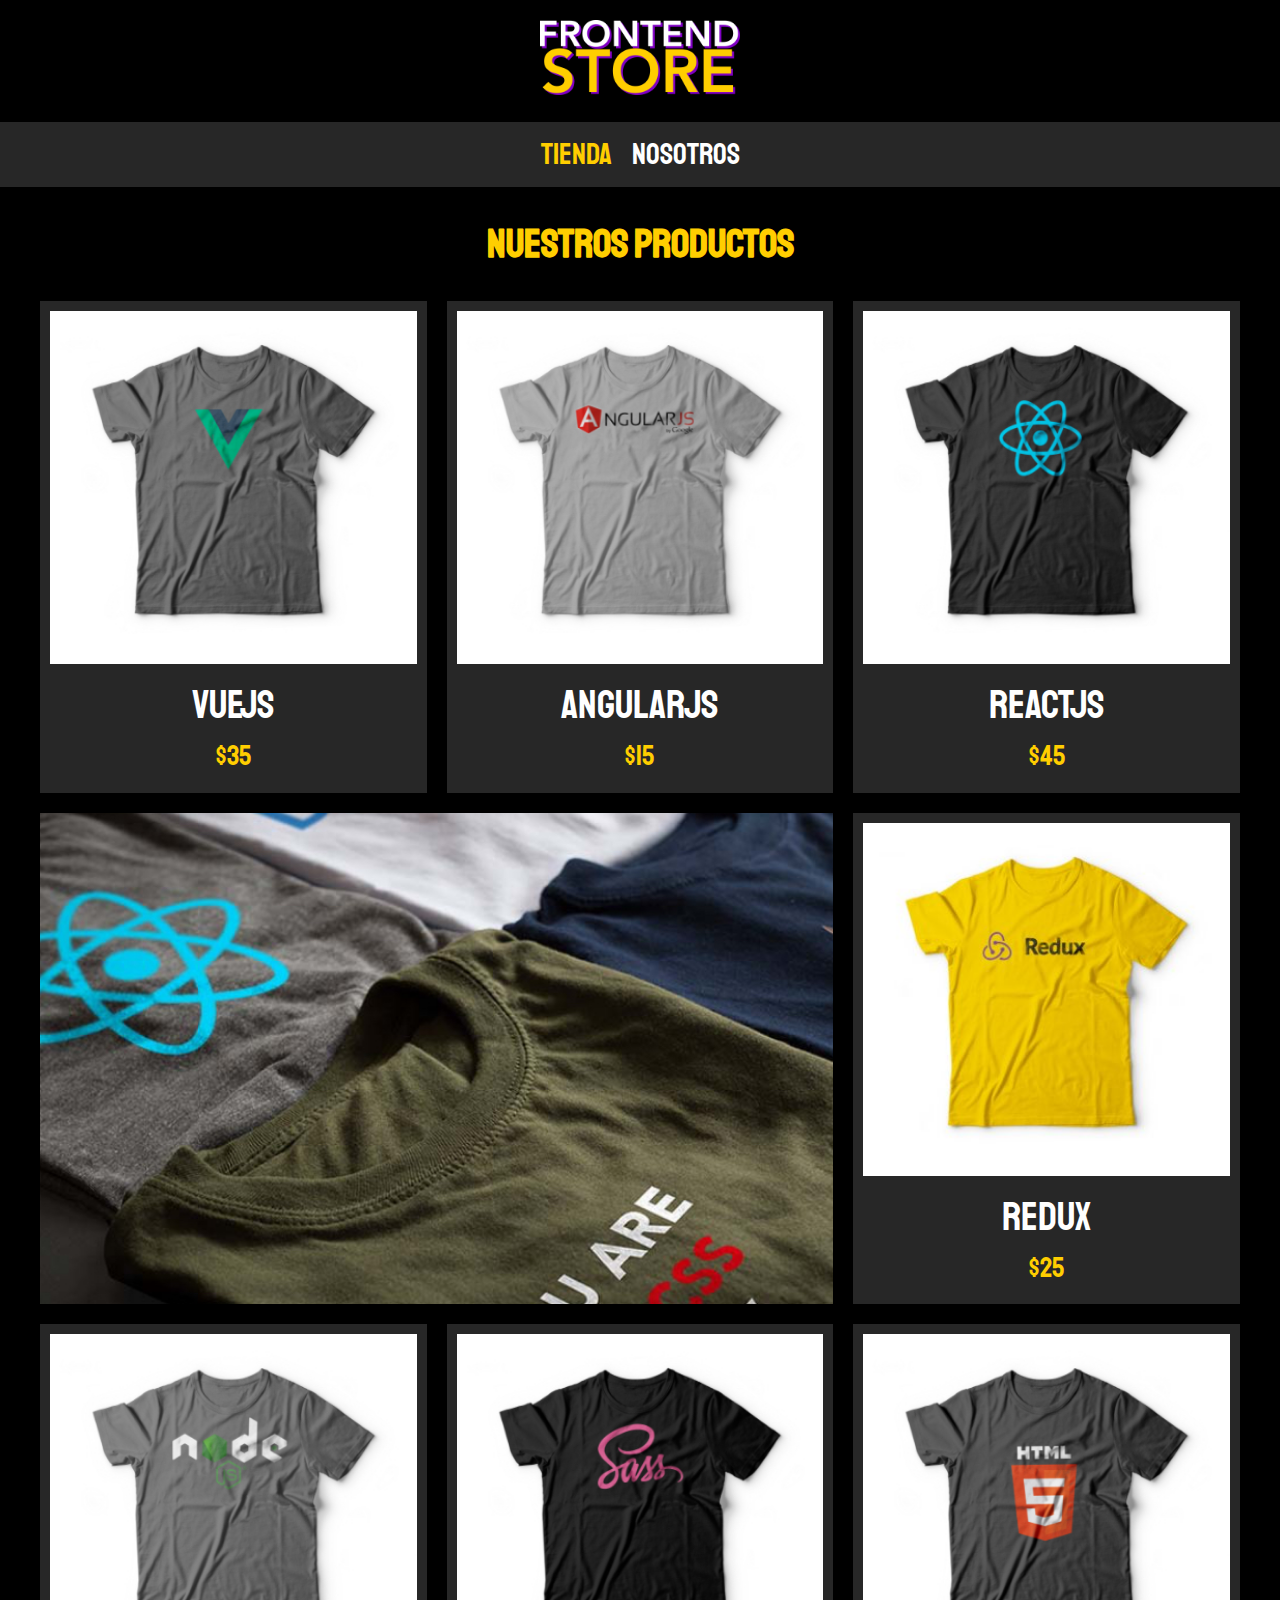
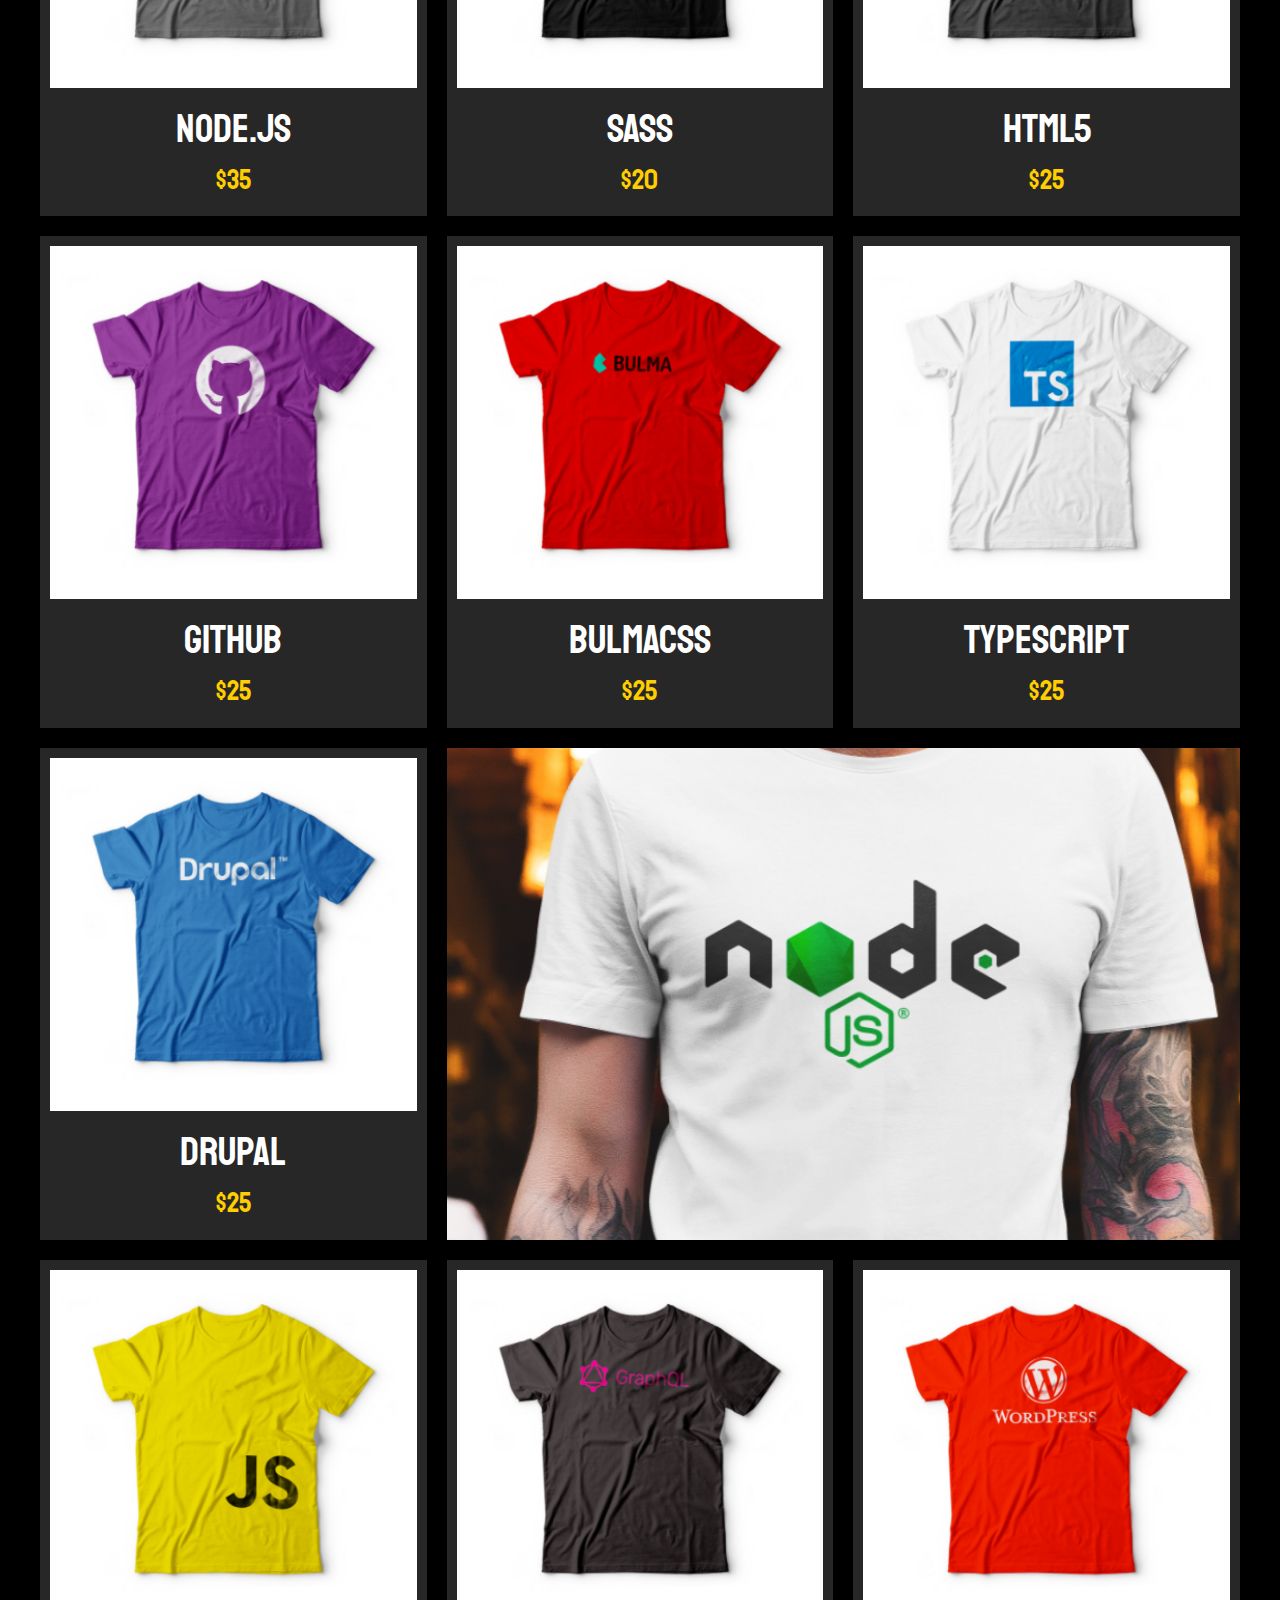
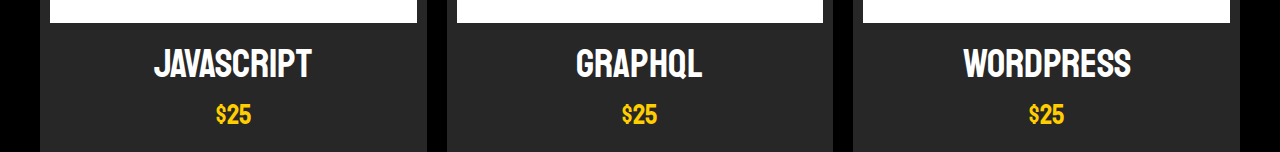
<file: index.html>
<!DOCTYPE html>
<html lang="en">
<head>
    <meta charset="UTF-8">
    <meta name="viewport" content="width=device-width, initial-scale=1.0">
    <title>FrontEnd Store</title>
    <link rel="stylesheet" href="css/normalize.css">
    <link href="https://fonts.googleapis.com/css2?family=Staatliches&display=swap" rel="stylesheet">
    <link rel="stylesheet" href="css/style.css">
</head>
<body>
    <header class="header">
        <a href="index.html">
            <img class="header__logo" src="img/logo.png" alt="Logotipo">
        </a>
    </header>

    <nav class="navegacion">
        <a class="navegacion__enlace navegacion__enlace--activo" href="index.html">Tienda</a>
        <a class="navegacion__enlace" href="nosotros.html">Nosotros</a>
    </nav>

    <main class="contenedor">
        <h1>Nuestros Productos</h1>

        <div class="grid">
            <div class="producto">
                <a href="producto.html">
                    <img class="producto__imagen" src="img/1.jpg" alt="imagen camisa">
                    <div class="producto__informacion">
                        <p class="producto__nombre">VueJS</p>
                        <p class="producto__precio">$35</p>
                    </div>
                </a>
            </div>  <!--.producto-->
            <div class="producto">
                <a href="producto.html">
                    <img class="producto__imagen" src="img/2.jpg" alt="imagen camisa">
                    <div class="producto__informacion">
                        <p class="producto__nombre">AngularJS</p>
                        <p class="producto__precio">$15</p>
                    </div>
                </a>
            </div>  <!--.producto-->
            <div class="producto">
                <a href="producto.html">
                    <img class="producto__imagen" src="img/3.jpg" alt="imagen camisa">
                    <div class="producto__informacion">
                        <p class="producto__nombre">ReactJS</p>
                        <p class="producto__precio">$45</p>
                    </div>
                </a>
            </div>  <!--.producto-->
            <div class="producto">
                <a href="producto.html">
                    <img class="producto__imagen" src="img/4.jpg" alt="imagen camisa">
                    <div class="producto__informacion">
                        <p class="producto__nombre">Redux</p>
                        <p class="producto__precio">$25</p>
                    </div>
                </a>
            </div>  <!--.producto-->
            <div class="producto">
                <a href="producto.html">
                    <img class="producto__imagen" src="img/5.jpg" alt="imagen camisa">
                    <div class="producto__informacion">
                        <p class="producto__nombre">Node.js</p>
                        <p class="producto__precio">$35</p>
                    </div>
                </a>
            </div>  <!--.producto-->
            <div class="producto">
                <a href="producto.html">
                    <img class="producto__imagen" src="img/6.jpg" alt="imagen camisa">
                    <div class="producto__informacion">
                        <p class="producto__nombre">SASS</p>
                        <p class="producto__precio">$20</p>
                    </div>
                </a>
            </div>  <!--.producto-->
            <div class="producto">
                <a href="producto.html">
                    <img class="producto__imagen" src="img/7.jpg" alt="imagen camisa">
                    <div class="producto__informacion">
                        <p class="producto__nombre">HTML5</p>
                        <p class="producto__precio">$25</p>
                    </div>
                </a>
            </div>  <!--.producto-->
            <div class="producto">
                <a href="producto.html">
                    <img class="producto__imagen" src="img/8.jpg" alt="imagen camisa">
                    <div class="producto__informacion">
                        <p class="producto__nombre">Github</p>
                        <p class="producto__precio">$25</p>
                    </div>
                </a>
            </div>  <!--.producto-->
            <div class="producto">
                <a href="producto.html">
                    <img class="producto__imagen" src="img/9.jpg" alt="imagen camisa">
                    <div class="producto__informacion">
                        <p class="producto__nombre">BulmaCSS</p>
                        <p class="producto__precio">$25</p>
                    </div>
                </a>
            </div>  <!--.producto-->
            <div class="producto">
                <a href="producto.html">
                    <img class="producto__imagen" src="img/10.jpg" alt="imagen camisa">
                    <div class="producto__informacion">
                        <p class="producto__nombre">TypeScript</p>
                        <p class="producto__precio">$25</p>
                    </div>
                </a>
            </div>  <!--.producto-->
            <div class="producto">
                <a href="producto.html">
                    <img class="producto__imagen" src="img/11.jpg" alt="imagen camisa">
                    <div class="producto__informacion">
                        <p class="producto__nombre">Drupal</p>
                        <p class="producto__precio">$25</p>
                    </div>
                </a>
            </div>  <!--.producto-->
            <div class="producto">
                <a href="producto.html">
                    <img class="producto__imagen" src="img/12.jpg" alt="imagen camisa">
                    <div class="producto__informacion">
                        <p class="producto__nombre">JavaScript</p>
                        <p class="producto__precio">$25</p>
                    </div>
                </a>
            </div>  <!--.producto-->
            <div class="producto">
                <a href="producto.html">
                    <img class="producto__imagen" src="img/13.jpg" alt="imagen camisa">
                    <div class="producto__informacion">
                        <p class="producto__nombre">GraphQL</p>
                        <p class="producto__precio">$25</p>
                    </div>
                </a>
            </div>  <!--.producto-->
            <div class="producto">
                <a href="producto.html">
                    <img class="producto__imagen" src="img/14.jpg" alt="imagen camisa">
                    <div class="producto__informacion">
                        <p class="producto__nombre">WordPress</p>
                        <p class="producto__precio">$25</p>
                    </div>
                </a>
            </div>  <!--.producto-->

            <div class="grafico grafico--camisas"></div>
            <div class="grafico grafico--node"></div>
        </div>
    </main>

    
</body>
</html>
</file>
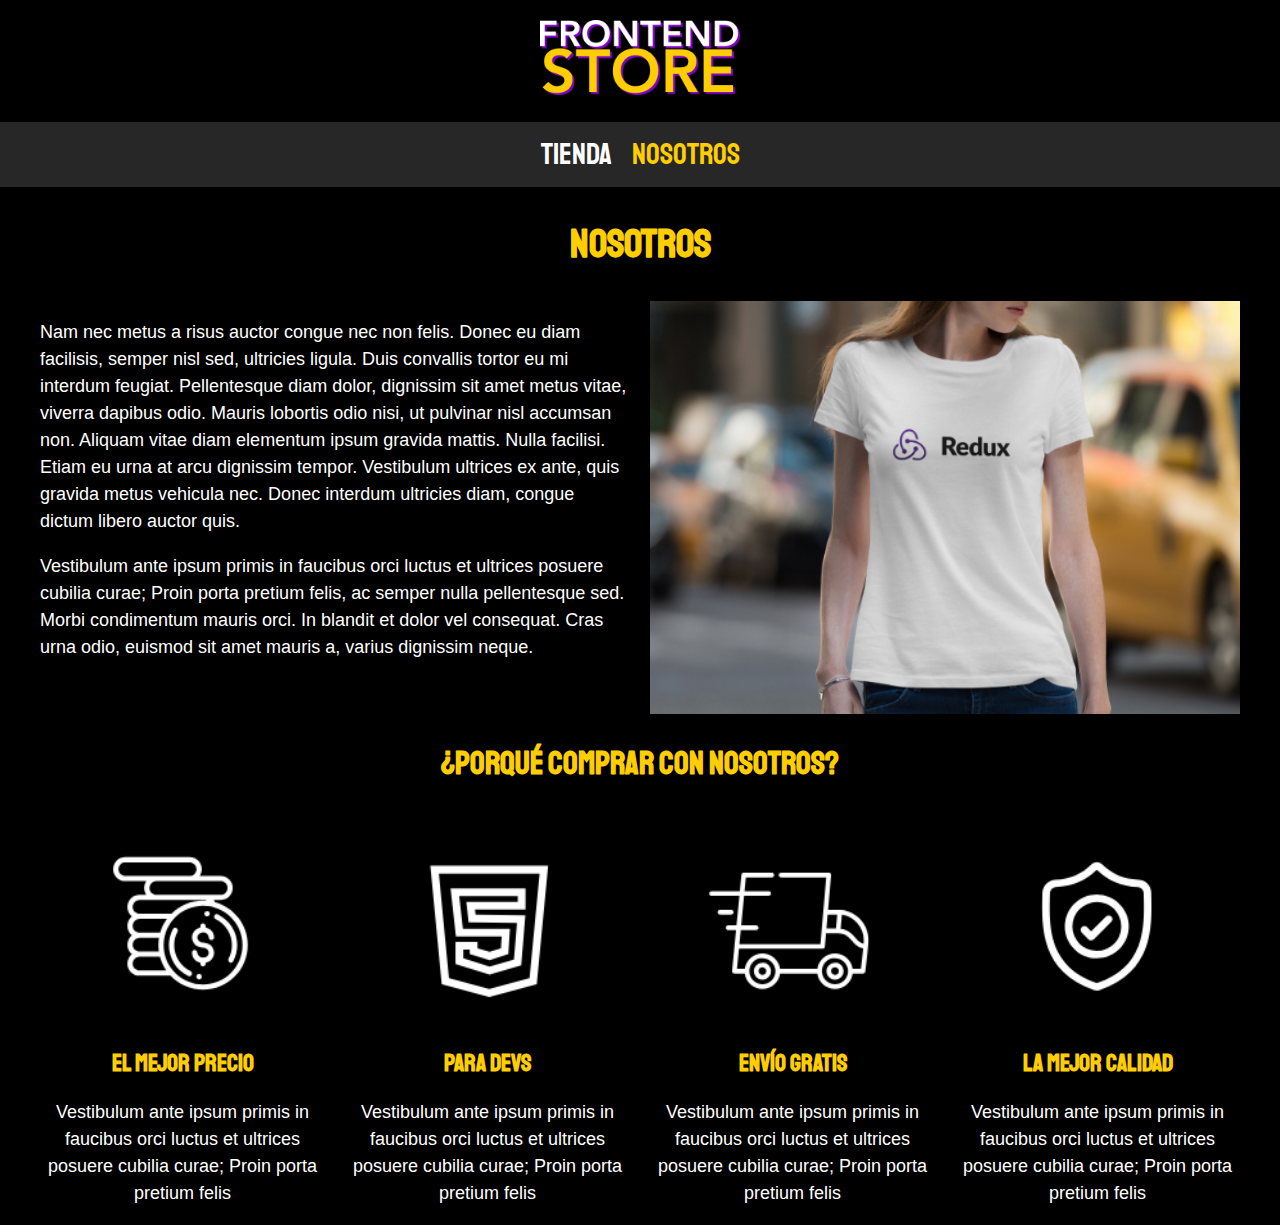
<file: nosotros.html>
<!DOCTYPE html>
<html lang="en">
<head>
    <meta charset="UTF-8">
    <meta name="viewport" content="width=device-width, initial-scale=1.0">
    <title>FrontEnd Store</title>
    <link rel="stylesheet" href="css/normalize.css">
    <link href="https://fonts.googleapis.com/css2?family=Staatliches&display=swap" rel="stylesheet">
    <link rel="stylesheet" href="css/style.css">
</head>
<body>
    <header class="header">
        <a href="index.html">
            <img class="header__logo" src="img/logo.png" alt="Logotipo">
        </a>
    </header>

    <nav class="navegacion">
        <a class="navegacion__enlace" href="index.html">Tienda</a>
        <a class="navegacion__enlace navegacion__enlace--activo" href="nosotros.html">Nosotros</a>
    </nav>

    <main class="contenedor">
        <h1>Nosotros</h1>

        <div class="nosotros">
            <div class="nosotros__contenido">
                <p>Nam nec metus a risus auctor congue nec non felis. Donec eu diam facilisis, semper nisl sed, ultricies ligula. Duis convallis tortor eu mi interdum feugiat. Pellentesque diam dolor, dignissim sit amet metus vitae, viverra dapibus odio. Mauris lobortis odio nisi, ut pulvinar nisl accumsan non. Aliquam vitae diam elementum ipsum gravida mattis. Nulla facilisi. Etiam eu urna at arcu dignissim tempor. Vestibulum ultrices ex ante, quis gravida metus vehicula nec. Donec interdum ultricies diam, congue dictum libero auctor quis. </p>

                <p>Vestibulum ante ipsum primis in faucibus orci luctus et ultrices posuere cubilia curae; Proin porta pretium felis, ac semper nulla pellentesque sed. Morbi condimentum mauris orci. In blandit et dolor vel consequat. Cras urna odio, euismod sit amet mauris a, varius dignissim neque. 
                </p>
            </div>
            <img class="nosotros__imagen" src="img/nosotros.jpg" alt="imagen nosotros">
        </div>
    </main>

    <section class="contenedor comprar">
        <h2 class="comprar__titulo">¿Porqué Comprar con nosotros?</h2>

        <div class="bloques">
            <div class="bloque">
                <img class="bloque__imagen" src="img/icono_1.png" alt="porque comprar">
                <h3 class="bloque__titulo">El Mejor Precio</h3>
                <p>Vestibulum ante ipsum primis in faucibus orci luctus et ultrices posuere cubilia curae; Proin porta pretium felis</p>
            </div> <!--.bloque-->

            <div class="bloque">
                <img class="bloque__imagen" src="img/icono_2.png" alt="porque comprar">
                <h3 class="bloque__titulo">Para Devs</h3>
                <p>Vestibulum ante ipsum primis in faucibus orci luctus et ultrices posuere cubilia curae; Proin porta pretium felis</p>
            </div> <!--.bloque-->

            <div class="bloque">
                <img class="bloque__imagen" src="img/icono_3.png" alt="porque comprar">
                <h3 class="bloque__titulo">Envío Gratis</h3>
                <p>Vestibulum ante ipsum primis in faucibus orci luctus et ultrices posuere cubilia curae; Proin porta pretium felis</p>
            </div> <!--.bloque-->

            <div class="bloque">
                <img class="bloque__imagen" src="img/icono_4.png" alt="porque comprar">
                <h3 class="bloque__titulo">La Mejor Calidad</h3>
                <p>Vestibulum ante ipsum primis in faucibus orci luctus et ultrices posuere cubilia curae; Proin porta pretium felis</p>
            </div> <!--.bloque-->
        </div><!--.bloques-->
    </section> 

</body>
</html>
</file>
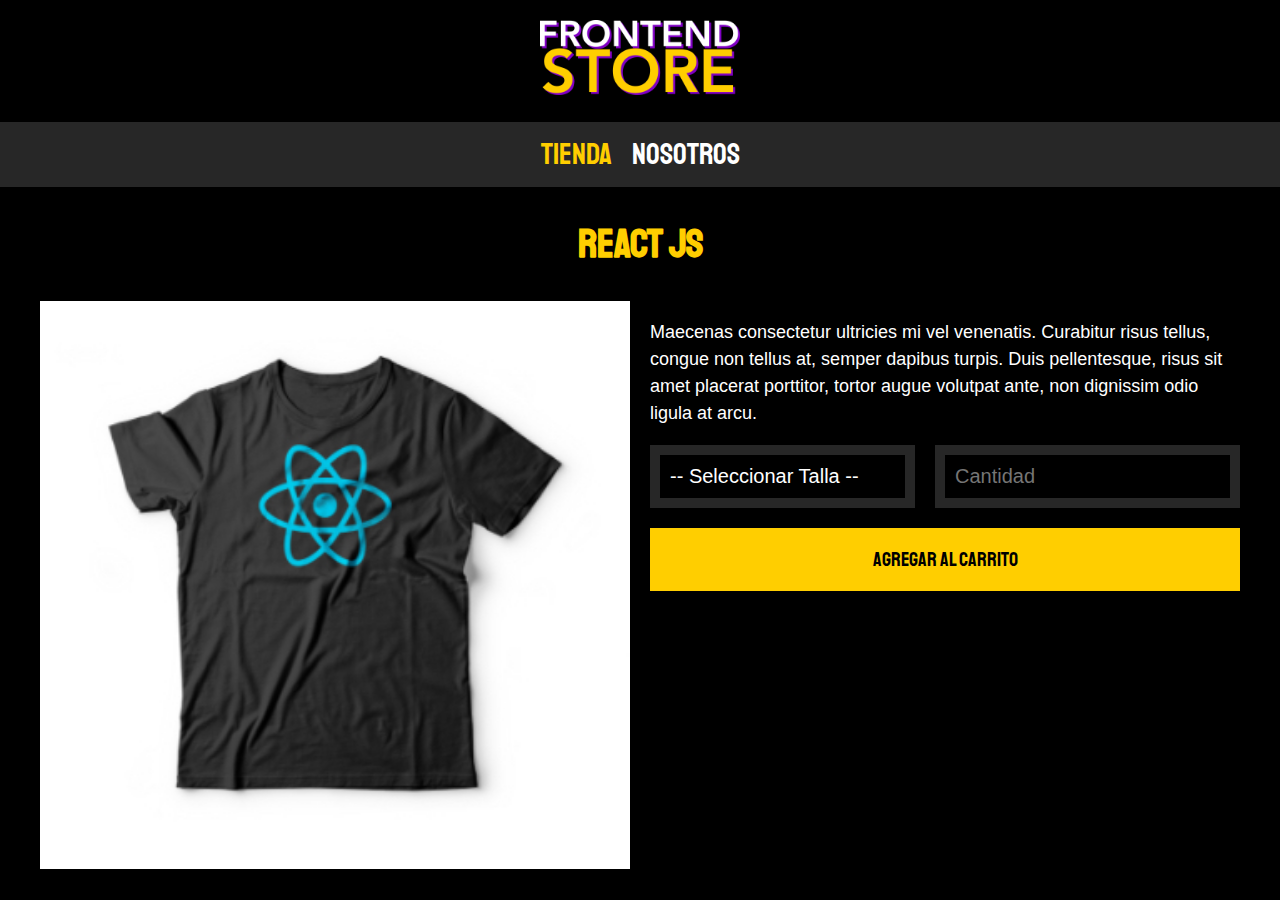
<file: producto.html>
<!DOCTYPE html>
<html lang="en">
<head>
    <meta charset="UTF-8">
    <meta name="viewport" content="width=device-width, initial-scale=1.0">
    <title>FrontEnd Store</title>
    <link rel="stylesheet" href="css/normalize.css">
    <link href="https://fonts.googleapis.com/css2?family=Staatliches&display=swap" rel="stylesheet">
    <link rel="stylesheet" href="css/style.css">
</head>
<body>
    <header class="header">
        <a href="index.html">
            <img class="header__logo" src="img/logo.png" alt="Logotipo">
        </a>
    </header>

    <nav class="navegacion">
        <a class="navegacion__enlace navegacion__enlace--activo" href="index.html">Tienda</a>
        <a class="navegacion__enlace" href="nosotros.html">Nosotros</a>
    </nav>

    <main class="contenedor">
        <h1>React JS</h1>

        <div class="camisa">
            <img class="camisa__imagen" src="img/3.jpg" alt="Imagen del Producto">

            <div class="camisa__contenido">
                <p>Maecenas consectetur ultricies mi vel venenatis. Curabitur risus tellus, congue non tellus at, semper dapibus turpis. Duis pellentesque, risus sit amet placerat porttitor, tortor augue volutpat ante, non dignissim odio ligula at arcu.</p>

                <form class="formulario">
                    <select class="formulario__campo">
                        <option disabled selected>-- Seleccionar Talla --</option>
                        <option>Chica</option>
                        <option>Mediana</option>
                        <option>Grande</option>
                    </select>
                    <input class="formulario__campo" type="number" placeholder="Cantidad" min="1">
                    <input class="formulario__submit" type="submit" value="Agregar al Carrito">
                </form>
            </div>
        </div>
    </main>

</body>
</html>
</file>
<file: css/style.css>
:root {
    --primario: #000000;
    --primarioOscuro: #272727;
    --secundario: #FFCE00;
    --secundarioOscuro: rgb(233, 187, 2);
    --blanco: #FFF;
    --negro: #000;

    --fuentePrincipal: 'Staatliches', cursive;
}

html {
    box-sizing: border-box;
    font-size: 62.5%; 
}

*, *:before, *:after {
    box-sizing: inherit;
}

/** Globales **/
body {
    background-color: var(--primario);
    font-size: 1.6rem;
    line-height: 1.5;
}
p {
    font-size: 1.8rem;
    font-family: Arial, Helvetica, sans-serif;
    color: var(--blanco);
}
a {
    text-decoration: none;
}
img {
    width: 100%;
}
.contenedor {
    max-width: 120rem;
    margin: 0 auto;
}
h1, h2, h3 {
    text-align: center;
    color: var(--secundario);
    font-family: var(--fuentePrincipal);
}
h1 {
    font-size: 4rem;
}
h2 {
    font-size: 3.2rem;
}
h3 {
    font-size: 2.4rem;
}

/** Header **/
.header {
    display: flex;
    justify-content: center;
}
.header__logo {
    width: 20rem;
    margin: 2rem 0;
}
/** Navegacion **/
.navegacion {
    background-color: var(--primarioOscuro);
    padding: 1rem 0;
    display: flex;
    justify-content: center;
    gap: 2rem; 
}
.navegacion__enlace {
    font-family: var(--fuentePrincipal);
    color: var(--blanco);
    font-size: 3rem;
}
.navegacion__enlace--activo,
.navegacion__enlace:hover {
    color: var(--secundario);
}

/** Grid **/
.grid {
    display: grid;
    grid-template-columns: repeat(2, 1fr);
    gap: 2rem;
}
@media (min-width: 768px) {
    .grid {
        grid-template-columns: repeat(3, 1fr);
    }
}

/** Productos **/
.producto {
    background-color: var(--primarioOscuro);
    padding: 1rem;
}

.producto__nombre {
    font-size: 4rem;
}
.producto__precio {
    font-size: 2.8rem;
    color: var(--secundario);
}
.producto__nombre,
.producto__precio {
    font-family: var(--fuentePrincipal);
    margin: 1rem 0;
    text-align: center;
    line-height: 1.2;
}

/** Graficos **/
.grafico {
    min-height: 30rem;
    background-repeat: no-repeat;
    background-size: cover;
    grid-column: 1 / 3;
}
.grafico--camisas {
    grid-row: 2 / 3;
    background-image: url(../img/grafico1.jpg);
}
.grafico--node {
    background-image: url(../img/grafico2.jpg);
    grid-row: 8 / 9;
}

@media (min-width: 768px) {
    .grafico--node {
        grid-row: 5 / 6;
        grid-column: 2 / 4;
    }
}

/** Nosotros **/
.nosotros {
    display: grid;
    grid-template-rows: repeat(2, auto);
}
@media (min-width: 768px) {
    .nosotros {
        grid-template-columns: repeat(2, 1fr);
        column-gap: 2rem;
    }
}
.nosotros__imagen {
    grid-row: 1 / 2;
}
@media (min-width: 768px) {
    .nosotros__imagen {
       grid-column: 2 / 3;
    }
}

/** Bloques **/
.bloques {
    display: grid;
    grid-template-columns: repeat(2, 1fr);
    gap: 2rem;
}
@media (min-width: 768px) {
    .bloques {
        grid-template-columns: repeat(4, 1fr);
    }
}

.bloque {
    text-align: center;
}

.bloque__titulo {
    margin: 0;
}

/** Pagina del Producto **/
@media (min-width: 768px) {
    .camisa {
        display: grid;
        grid-template-columns: repeat(2, 1fr);
        column-gap: 2rem;
    }
}

.formulario {
    display: grid;
    grid-template-columns: repeat(2, 1fr);
    gap: 2rem;
}
.formulario__campo {
   border: 1rem solid var(--primarioOscuro);
   background-color: transparent;
   color: var(--blanco);
   font-size: 2rem;
   font-family: Arial, Helvetica, sans-serif;
   padding: 1rem;
   appearance: none;
}
.formulario__submit {
    background-color: var(--secundario);
    border: none;
    font-size: 2rem;
    font-family: var(--fuentePrincipal);
    padding: 2rem;
    transition: background-color .3s ease;
    grid-column: 1 / 3;
}
.formulario__submit:hover {
    cursor: pointer;
    background-color: var(--secundarioOscuro);
}
</file>
